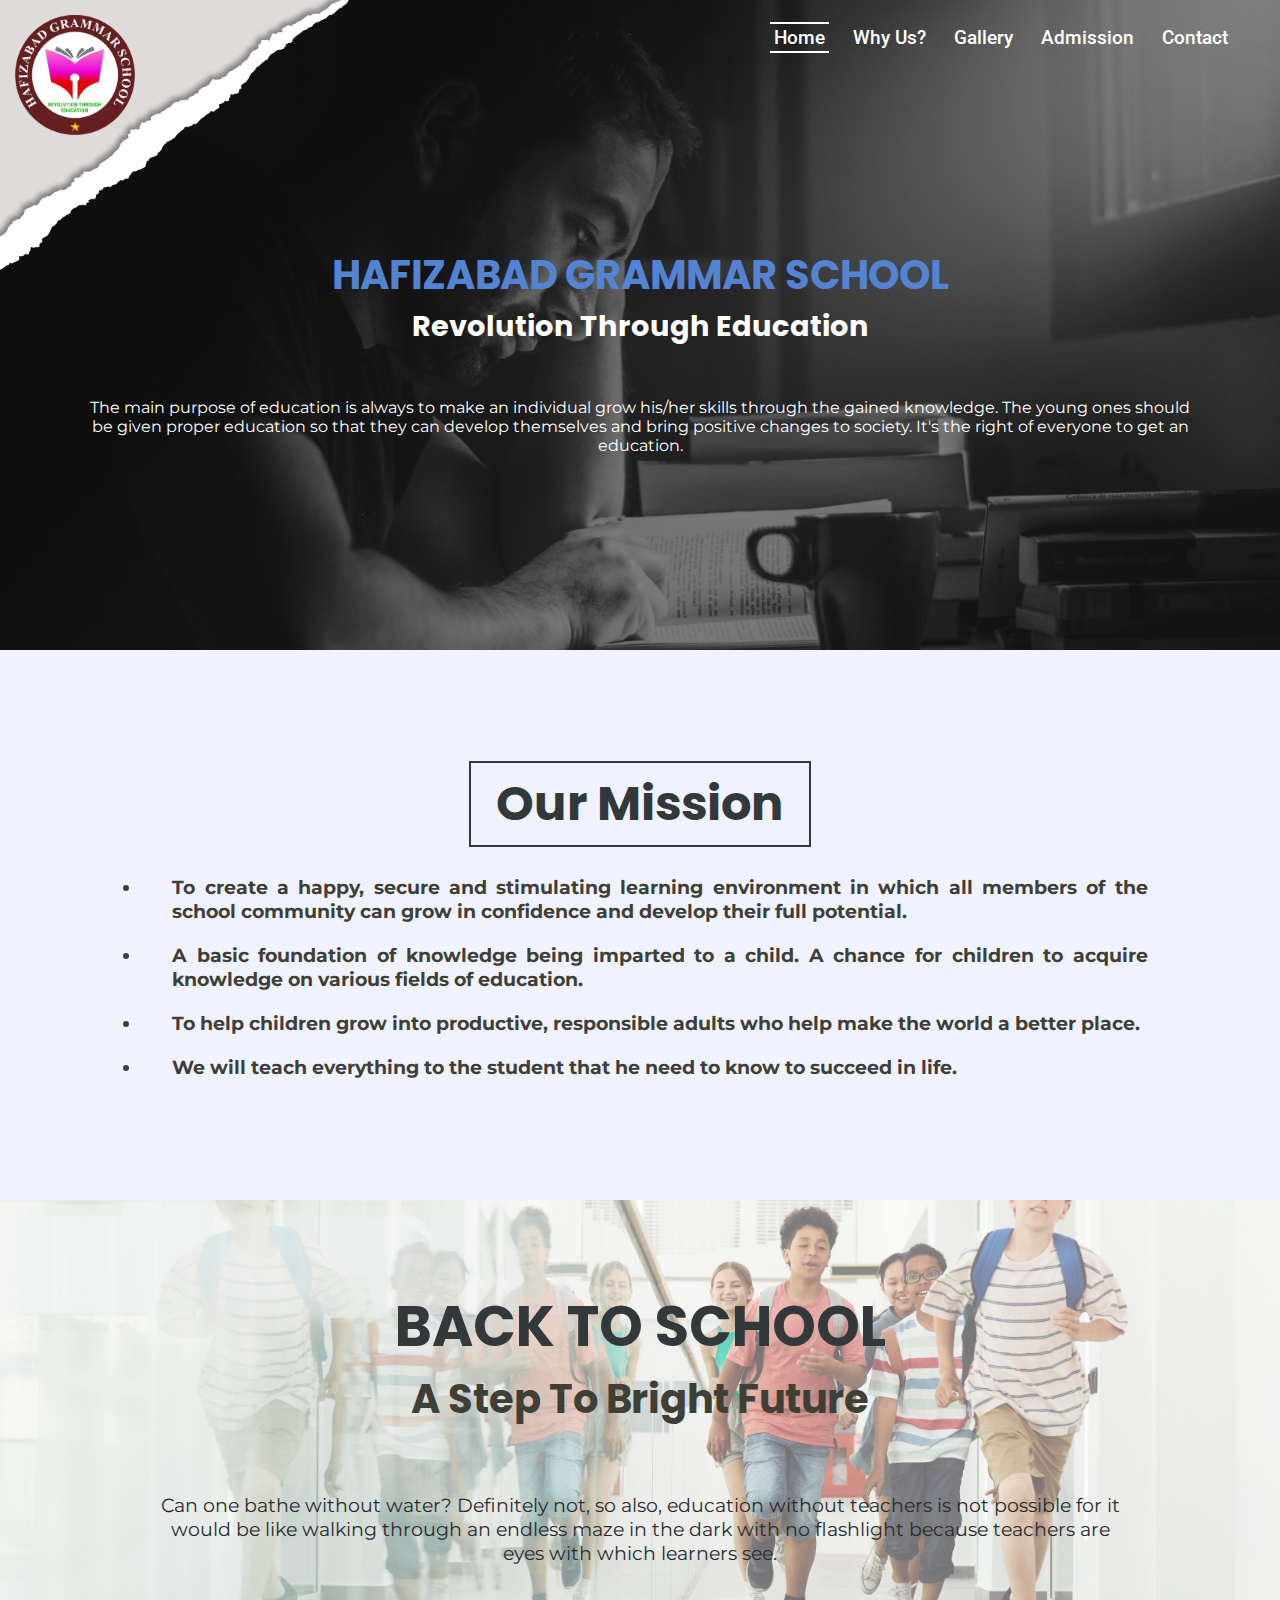
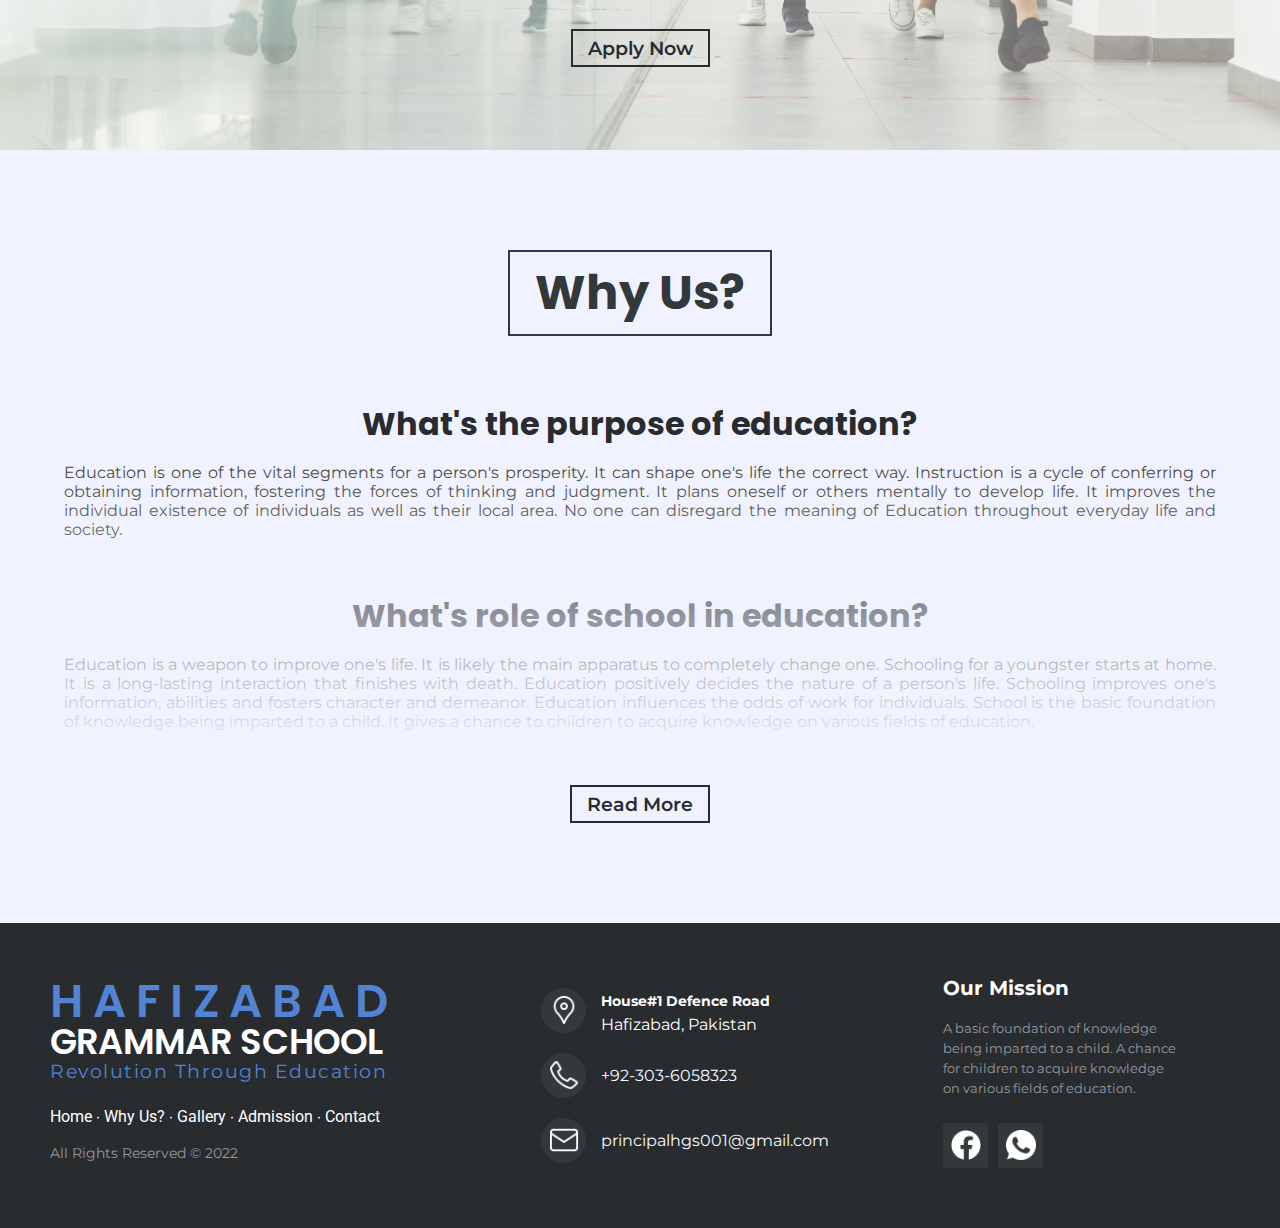
<file: index.html>
<!DOCTYPE html>
<html lang="en">

<head>
    <meta charset="UTF-8" />
    <meta http-equiv="X-UA-Compatible" content="IE=edge" />
    <meta name="viewport" content="width=device-width, initial-scale=1.0" />
    <link rel="icon" type="image/x-icon" href="./assets/logo.png" />
    <link rel="preconnect" href="https://fonts.googleapis.com" />
    <link rel="preconnect" href="https://fonts.gstatic.com" crossorigin />
    <link
        href="https://fonts.googleapis.com/css2?family=Montserrat:wght@400;500;600;700;800&family=Poppins:wght@300;400;500;600;700;800&family=Roboto:wght@400;500;700;900&display=swap"
        rel="stylesheet" />
    <link rel="stylesheet" href="./css/style.css" />
    <link rel="stylesheet" href="./css/home.css" />
    <link rel="stylesheet" href="./css/burger.css">
    <link rel="stylesheet" href="./css/page-loader.css">
    <title>Home</title>
</head>

<body>
    <div id="pageloader">
        <div class="spinner">
            <div class="bounce1"></div>
            <div class="bounce2"></div>
            <div class="bounce3"></div>
        </div>
    </div>
    <!-- header starts here -->
    <header>
        <nav id="nav-bar">
            <div class="logo">
                <img id="logo-break" src="./assets/logo_paper_break.png" alt="logo-break" />
                <img id="logo" src="./assets/logo.png" alt="logo" />
                <div class="title">
                    <span>Hafizabad</span> <br> <span>Grammar</span> <br> <span>School</span>
                </div>
            </div>
            <ul class="nav-links-cont">
                <li>
                    <a class="nav-link active" href="./index.html">Home</a>
                </li>

                <li>
                    <a class="nav-link" href="./why-us.html">Why Us?</a>
                </li>

                <li>
                    <a class="nav-link" href="./gallery.html">Gallery</a>
                </li>

                <li>
                    <a class="nav-link" href="./admission.html">Admission</a>
                </li>

                <li>
                    <a class="nav-link" href="./contact.html">Contact</a>
                </li>
            </ul>
            <div class="burger">
                <div class="line"></div>
                <div class="line"></div>
                <div class="line"></div>
            </div>
        </nav>
    </header>
    <!-- header ends here -->

    <section class="home-landing">
        <div class="title">
            <h1>Hafizabad Grammar School</h1>
            <h1>Revolution Through Education</h1>
        </div>

        <p>
            The main purpose of education is always to make an individual grow
            his/her skills through the gained knowledge. The young ones should be
            given proper education so that they can develop themselves and bring
            positive changes to society. It's the right of everyone to get an
            education.
        </p>
    </section>

    <section class="our-mission">
        <h1>Our Mission</h1>
        <ul>
            <li>
                To create a happy, secure and stimulating learning environment in
                which all members of the school community can grow in confidence and
                develop their full potential.
            </li>
            <li>
                A basic foundation of knowledge being imparted to a child. A chance
                for children to acquire knowledge on various fields of education.
            </li>
            <li>
                To help children grow into productive, responsible adults who help
                make the world a better place.
            </li>
            <li>
                We will teach everything to the student that he need to know to
                succeed in life.
            </li>
        </ul>
    </section>

    <section class="back2school">
        <h1>Back To School</h1>
        <h1>A step to bright future</h1>
        <p>Can one bathe without water? Definitely not, so also, education without teachers is not possible for it would
            be like walking through an endless maze in the dark with no flashlight because teachers are eyes with which
            learners see.</p>
        <a href="./admission.html#registration-form" class="btn">Apply Now</a>
    </section>

    <section class="imp-of-edu">
        <h1>Why Us?</h1>
        <div>
            <h1>What's the purpose of education?</h1>
            <p>
                Education is one of the vital segments for a person's prosperity. It
                can shape one's life the correct way. Instruction is a cycle of
                conferring or obtaining information, fostering the forces of thinking
                and judgment. It plans oneself or others mentally to develop life. It
                improves the individual existence of individuals as well as their
                local area. No one can disregard the meaning of Education throughout
                everyday life and society.
            </p>
        </div>

        <div>
            <h1>What's role of school in education?</h1>
            <p>
                Education is a weapon to improve one's life. It is likely the main
                apparatus to completely change one. Schooling for a youngster starts
                at home. It is a long-lasting interaction that finishes with death.
                Education positively decides the nature of a person's life. Schooling
                improves one's information, abilities and fosters character and
                demeanor. Education influences the odds of work for individuals.
                School is the basic foundation of knowledge being imparted to a child.
                It gives a chance to children to acquire knowledge on various fields
                of education.
            </p>
        </div>

        <a class="btn" href="./why-us.html">Read More</a>
    </section>

    <!-- footer starts here -->
    <footer class="footer-container">
        <div class="footer-left">
            <div class="title">
                <h3>Hafizabad</h3>
                <h3>Grammar School</h3>
                <p>Revolution Through Education</p>
            </div>
            <p class="footer-links">
                <a href="./index.html">Home</a>
                ·
                <a href="./why-us.html">Why Us?</a>
                ·
                <a href="./gallery.html">Gallery</a>
                ·
                <a href="./admission.html">Admission</a>
                ·
                <a href="./contact.html">Contact</a>
            </p>

            <p class="footer-company-name">All Rights Reserved © 2022</p>
        </div>

        <div class="footer-center">
            <div class="box">
                <div class="icon-cont">
                    <img src="./assets/icons/pin-outline.png" alt="image" />
                </div>
                <p><span>House#1 Defence Road</span>Hafizabad, Pakistan</p>
            </div>

            <div class="box">
                <div class="icon-cont">
                    <img src="./assets/icons/phone-outline.png" alt="image" />
                </div>
                <p><a href="tel:+92-303-6058323">+92-303-6058323</a></p>
            </div>

            <div class="box">
                <div class="icon-cont">
                    <img src="./assets/icons/email-outline.png" alt="image" />
                </div>
                <p>
                    <a href="mailto:principalhgs001@gmail.com">principalhgs001@gmail.com</a>
                </p>
            </div>
        </div>

        <div class="footer-right">
            <p class="footer-company-about">
                <span>Our Mission</span>
                A basic foundation of knowledge being imparted to a child. A chance
                for children to acquire knowledge on various fields of education.
            </p>

            <div class="footer-icons">
                <a class="icon-cont" href="https://www.facebook.com/HafizabadGrammarsch"><img
                        src="./assets/icons/facebook-filled.png" alt="image" /></a>
                <a class="icon-cont" href="https://wa.me/923036058323"><img src="./assets/icons/whatsapp-filled.png"
                        alt="image" /></a>
            </div>
        </div>
    </footer>
    <!-- footer ends here -->


    <script src="./js/script.js"></script>
    <script src="./js/page_loader.js"></script>
</body>

</html>
</file>
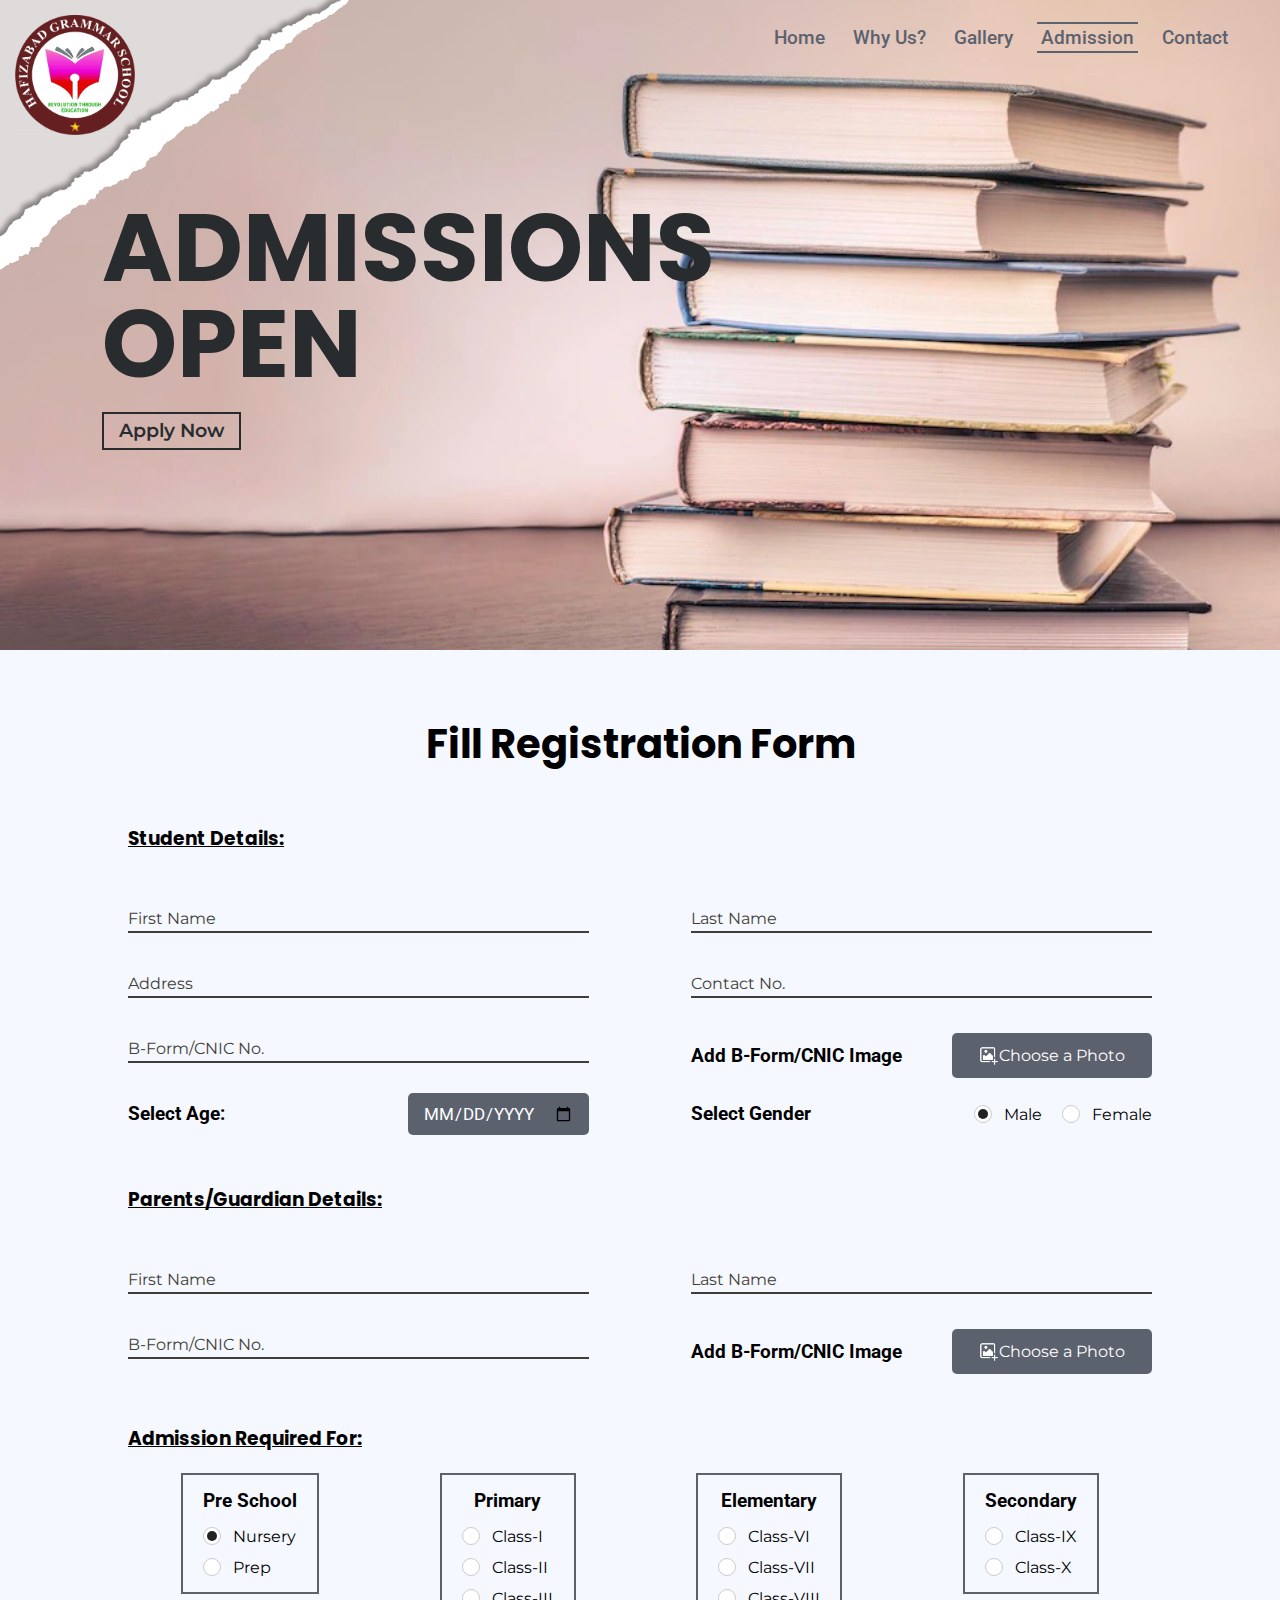
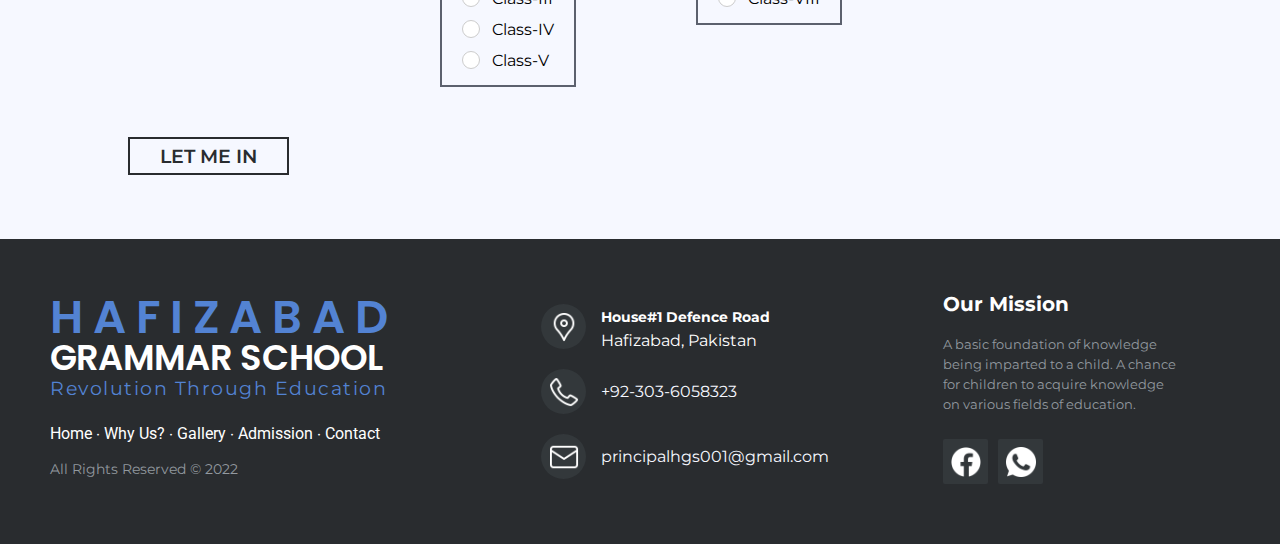
<file: admission.html>
<!DOCTYPE html>
<html lang="en">

<head>
  <meta charset="UTF-8" />
  <meta http-equiv="X-UA-Compatible" content="IE=edge" />
  <meta name="viewport" content="width=device-width, initial-scale=1.0" />
  <link rel="icon" type="image/x-icon" href="./assets/logo.png" />
  <link rel="preconnect" href="https://fonts.googleapis.com" />
  <link rel="preconnect" href="https://fonts.gstatic.com" crossorigin />
  <link
    href="https://fonts.googleapis.com/css2?family=Montserrat:wght@400;500;600;700;800&family=Poppins:wght@300;400;500;600;700;800&family=Roboto:wght@400;500;700;900&display=swap"
    rel="stylesheet" />
  <link rel="stylesheet" href="./css/style.css" />
  <link rel="stylesheet" href="./css/admission.css" />
  <link rel="stylesheet" href="./css/burger.css">
  <link rel="stylesheet" href="./css/page-loader.css">
  <title>Admissions</title>
</head>

<body>
  <div id="pageloader">
    <div class="spinner">
      <div class="bounce1"></div>
      <div class="bounce2"></div>
      <div class="bounce3"></div>
    </div>
  </div>
  <!-- header starts here -->
  <header>
    <nav id="nav-bar">
      <div class="logo">
        <img id="logo-break" src="./assets/logo_paper_break.png" alt="logo-break" />
        <img id="logo" src="./assets/logo.png" alt="logo" />
        <div class="title">
          <span>Hafizabad</span> <br> <span>Grammar</span> <br> <span>School</span>
        </div>
      </div>
      <ul class="nav-links-cont">
        <li>
          <a class="nav-link" href="./index.html">Home</a>
        </li>

        <li>
          <a class="nav-link" href="./why-us.html">Why Us?</a>
        </li>

        <li>
          <a class="nav-link" href="./gallery.html">Gallery</a>
        </li>

        <li>
          <a class="nav-link active" href="./admission.html">Admission</a>
        </li>

        <li>
          <a class="nav-link" href="./contact.html">Contact</a>
        </li>
      </ul>
      <div class="burger">
        <div class="line"></div>
        <div class="line"></div>
        <div class="line"></div>
      </div>
    </nav>
  </header>
  <!-- header ends here -->

  <section class="admissions-open">
    <div class="text-cont">
      <h1>ADMISSIONS<br />OPEN</h1>
      <a class="btn" href="#registration-form">Apply Now</a>
    </div>
  </section>

  <!-- admission form start here -->
  <div id="registration-form" class="form-container">
    <h1>Fill Registration Form</h1>
    <form action="#">
      <h3>Student Details:</h3>
      <div class="student-details">
        <div>
          <div class="input-group">
            <input class="text-box" name="std-first-name" type="text" required />
            <label for="std-first-name">First Name</label>
          </div>

          <div class="input-group">
            <input class="text-box" name="std-last-name" type="text" required />
            <label for="std-last-name">Last Name</label>
          </div>
        </div>

        <div>
          <div class="input-group">
            <input class="text-box" name="std-Address" type="text" required />
            <label for="std-address">Address</label>
          </div>

          <div class="input-group">
            <input class="text-box" name="contact-no" type="text" required />
            <label for="contact-no">Contact No.</label>
          </div>
        </div>

        <div>
          <div class="input-group">
            <input class="text-box" name="std-b-form-cnic-no" type="text" required />
            <label for="std-b-form-cnic-no">B-Form/CNIC No.</label>
          </div>

          <div class="b-form-cnic">
            <h3>Add B-Form/CNIC Image</h3>
            <div class="sub-cont">
              <input type="file" name="std-b-form-cnic-img" id="std-b-form-cnic-img" accept="image/*">
              <label for="std-b-form-cnic-img">
                <img src="./assets/icons/add-image.png" alt="add-image">
                Choose a Photo</label>
            </div>
          </div>
        </div>

        <div>
          <div class="age">
            <h3>Select Age:</h3>
            <div class="sub-cont">
              <label for="std-age"></label>
              <input type="date" name="std-age" required />
            </div>
          </div>

          <div class="gender">
            <h3>Select Gender</h3>
            <div class="sub-cont">
              <label class="radio" for="male">
                <input class="radio-btn" type="radio" name="gender" id="male" value="male" checked />
                <span>Male</span>
              </label>

              <label class="radio" for="female">
                <input class="radio-btn" type="radio" name="gender" id="female" value="female" />
                <span>Female</span>
              </label>
            </div>
          </div>
        </div>
      </div>

      <h3>Parents/Guardian Details:</h3>
      <div class="guardian-details">
        <div>
          <div class="input-group">
            <input class="text-box" name="guard-first-name" type="text" required />
            <label for="guard-first-name">First Name</label>
          </div>

          <div class="input-group">
            <input class="text-box" name="guard-last-name" type="text" required />
            <label for="guard-last-name">Last Name</label>
          </div>
        </div>

        <div>
          <div class="input-group">
            <input class="text-box" name="guard-b-form-cnic-no" type="text" required />
            <label for="guard-b-form-cnic-no">B-Form/CNIC No.</label>
          </div>

          <div class="b-form-cnic">
            <h3>Add B-Form/CNIC Image</h3>
            <div class="sub-cont">
              <input type="file" name="guard-b-form-cnic-img" id="guard-b-form-cnic-img" accept="image/*">
              <label for="guard-b-form-cnic-img">
                <img src="./assets/icons/add-image.png" alt="add-image">
                Choose a Photo</label>
            </div>
          </div>
        </div>
      </div>

      <h3>Admission Required For:</h3>
      <div class="adm-reqd-for">
        <div class="box">
          <h3>Pre School</h3>
          <div class="pre-school c-group">
            <label class="radio" for="nursery">
              <input class="radio-btn" type="radio" name="class" id="nursery" value="nursery" checked />
              <span>Nursery</span>
            </label>
            <label class="radio" for="prep">
              <input class="radio-btn" type="radio" name="class" id="prep" value="prep" />
              <span>Prep</span>
            </label>
          </div>
        </div>

        <div class="box">
          <h3>Primary</h3>
          <div class="primary c-group">
            <label class="radio" for="class-1">
              <input class="radio-btn" type="radio" name="class" id="class-1" value="class-1" />
              <span>Class-I</span>
            </label>
            <label class="radio" for="class-2">
              <input class="radio-btn" type="radio" name="class" id="class-2" value="class-2" />
              <span>Class-II</span>
            </label>
            <label class="radio" for="class-3">
              <input class="radio-btn" type="radio" name="class" id="class-3" value="class-3" />
              <span>Class-III</span>
            </label>
            <label class="radio" for="class-4">
              <input class="radio-btn" type="radio" name="class" id="class-4" value="class-4" />
              <span>Class-IV</span>
            </label>
            <label class="radio" for="class-5">
              <input class="radio-btn" type="radio" name="class" id="class-5" value="class-5" />
              <span>Class-V</span>
            </label>
          </div>
        </div>

        <div class="box">
          <h3>Elementary</h3>
          <div class="elementary c-group">
            <label class="radio" for="class-6">
              <input class="radio-btn" type="radio" name="class" id="class-6" value="class-6" />
              <span>Class-VI</span>
            </label>
            <label class="radio" for="class-7">
              <input class="radio-btn" type="radio" name="class" id="class-7" value="class-7" />
              <span>Class-VII</span>
            </label>
            <label class="radio" for="class-8">
              <input class="radio-btn" type="radio" name="class" id="class-8" value="class-8" />
              <span>Class-VIII</span>
            </label>
          </div>
        </div>

        <div class="box">
          <h3>Secondary</h3>
          <div class="secondary c-group">
            <label class="radio" for="class-9">
              <input class="radio-btn" type="radio" name="class" id="class-9" value="class-9" />
              <span>Class-IX</span>
            </label>
            <label class="radio" for="class-10">
              <input class="radio-btn" type="radio" name="class" id="class-10" value="class-10" />
              <span>Class-X</span>
            </label>
          </div>
        </div>
      </div>

      <button type="submit"><span>Let Me In</span></button>
    </form>
  </div>

  <!-- footer starts here -->
  <footer class="footer-container">
    <div class="footer-left">
      <div class="title">
        <h3>Hafizabad</h3>
        <h3>Grammar School</h3>
        <p>Revolution Through Education</p>
      </div>
      <p class="footer-links">
        <a href="./index.html">Home</a>
        ·
        <a href="./why-us.html">Why Us?</a>
        ·
        <a href="./gallery.html">Gallery</a>
        ·
        <a href="./admission.html">Admission</a>
        ·
        <a href="./contact.html">Contact</a>
      </p>

      <p class="footer-company-name">All Rights Reserved © 2022</p>
    </div>

    <div class="footer-center">
      <div class="box">
        <div class="icon-cont">
          <img src="./assets/icons/pin-outline.png" alt="image" />
        </div>
        <p><span>House#1 Defence Road</span>Hafizabad, Pakistan</p>
      </div>

      <div class="box">
        <div class="icon-cont">
          <img src="./assets/icons/phone-outline.png" alt="image" />
        </div>
        <p><a href="tel:+92-303-6058323">+92-303-6058323</a></p>
      </div>

      <div class="box">
        <div class="icon-cont">
          <img src="./assets/icons/email-outline.png" alt="image" />
        </div>
        <p>
          <a href="mailto:principalhgs001@gmail.com">principalhgs001@gmail.com</a>
        </p>
      </div>
    </div>

    <div class="footer-right">
      <p class="footer-company-about">
        <span>Our Mission</span>
        A basic foundation of knowledge being imparted to a child. A chance
        for children to acquire knowledge on various fields of education.
      </p>

      <div class="footer-icons">
        <a class="icon-cont" href="https://www.facebook.com/HafizabadGrammarsch"><img
            src="./assets/icons/facebook-filled.png" alt="image" /></a>
        <a class="icon-cont" href="https://wa.me/923036058323"><img src="./assets/icons/whatsapp-filled.png"
            alt="image" /></a>
      </div>
    </div>
  </footer>
  <!-- footer ends here -->


  <script src="./js/script.js"></script>
  <script src="./js/page_loader.js"></script>
</body>

</html>
</file>
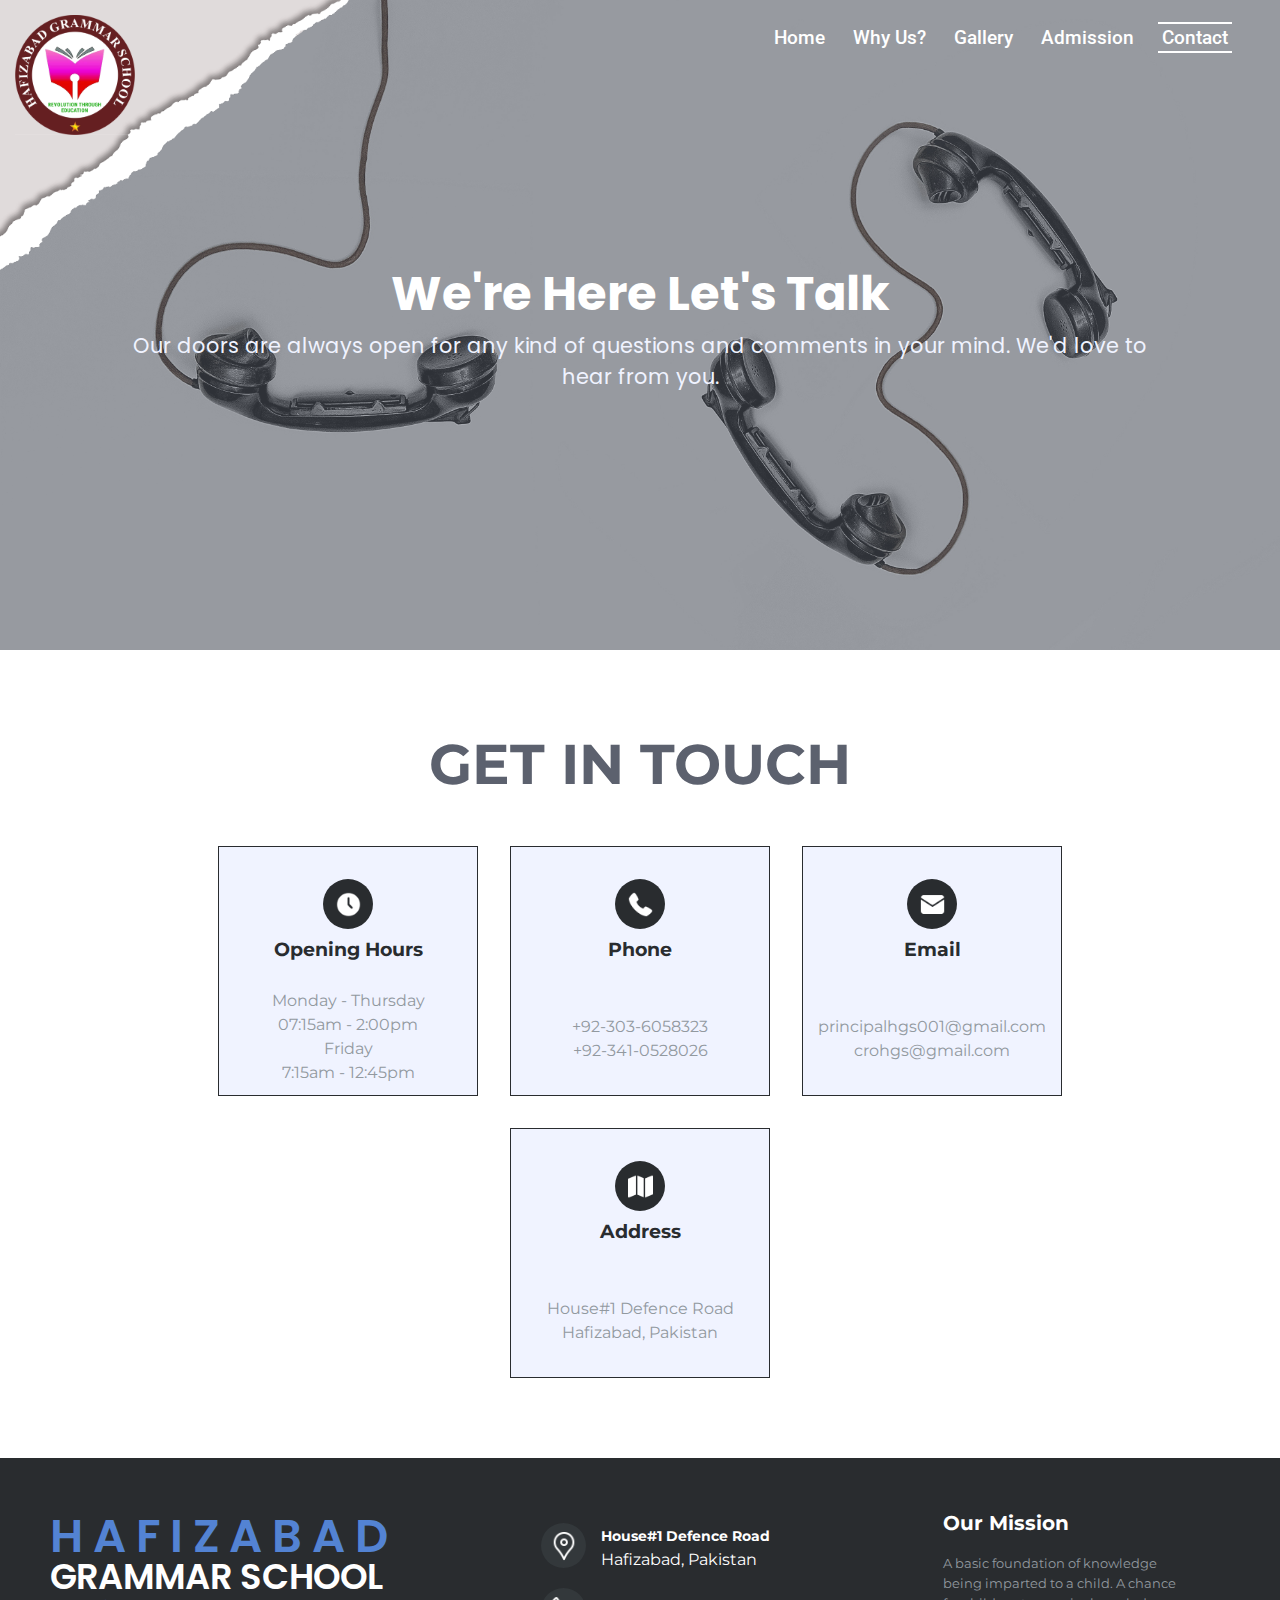
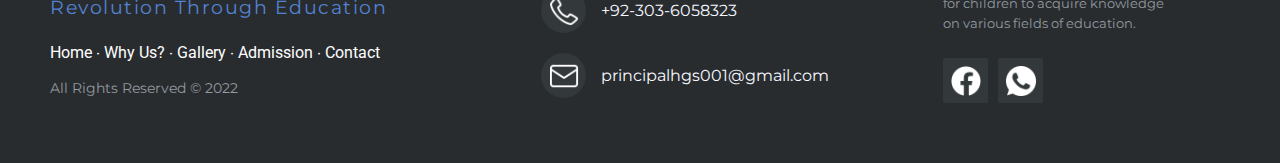
<file: contact.html>
<!DOCTYPE html>
<html lang="en">

<head>
  <meta charset="UTF-8" />
  <meta http-equiv="X-UA-Compatible" content="IE=edge" />
  <meta name="viewport" content="width=device-width, initial-scale=1.0" />
  <link rel="icon" type="image/x-icon" href="./assets/logo.png" />
  <link rel="preconnect" href="https://fonts.googleapis.com" />
  <link rel="preconnect" href="https://fonts.gstatic.com" crossorigin />
  <link
    href="https://fonts.googleapis.com/css2?family=Montserrat:wght@400;500;600;700;800&family=Poppins:wght@300;400;500;600;700;800&family=Roboto:wght@400;500;700;900&display=swap"
    rel="stylesheet" />
  <link rel="stylesheet" href="./css/style.css" />
  <link rel="stylesheet" href="./css/contact.css" />
  <link rel="stylesheet" href="./css/burger.css">
  <link rel="stylesheet" href="./css/page-loader.css">
  <title>Contact</title>
</head>

<body>
  <div id="pageloader">
    <div class="spinner">
      <div class="bounce1"></div>
      <div class="bounce2"></div>
      <div class="bounce3"></div>
    </div>
  </div>
  <!-- header starts here -->
  <header>
    <nav id="nav-bar">
      <div class="logo">
        <img id="logo-break" src="./assets/logo_paper_break.png" alt="logo-break" />
        <img id="logo" src="./assets/logo.png" alt="logo" />
        <div class="title">
          <span>Hafizabad</span> <br> <span>Grammar</span> <br> <span>School</span>
        </div>
      </div>
      <ul class="nav-links-cont">
        <li>
          <a class="nav-link" href="./index.html">Home</a>
        </li>

        <li>
          <a class="nav-link" href="./why-us.html">Why Us?</a>
        </li>

        <li>
          <a class="nav-link" href="./gallery.html">Gallery</a>
        </li>

        <li>
          <a class="nav-link" href="./admission.html">Admission</a>
        </li>

        <li>
          <a class="nav-link active" href="./contact.html">Contact</a>
        </li>
      </ul>
      <div class="burger">
        <div class="line"></div>
        <div class="line"></div>
        <div class="line"></div>
      </div>
    </nav>
  </header>
  <!-- header ends here -->

  <section class="contact-landing">
    <div class="text-cont">
      <h1>We're Here Let's Talk</h1>
      <p>
        Our doors are always open for any kind of questions and comments in
        your mind. We'd love to hear from you.
      </p>
    </div>
  </section>

  <section class="contact">
    <h1 class="heading">Get In Touch</h1>
    <div class="icons-container">
      <div class="icons">
        <div>
          <span><img src="./assets/icons/clock-filled.png" alt="icon" /></span>
          <h3>Opening Hours</h3>
        </div>

        <div>
          <p>Monday - Thursday</p>
          <p>07:15am - 2:00pm</p>
          <p>Friday</p>
          <p>7:15am - 12:45pm</p>
        </div>
      </div>

      <div class="icons">
        <div>
          <span><img src="./assets/icons/phone-filled.png" alt="icon" /></span>
          <h3>Phone</h3>
        </div>

        <div>
          <p><a href="tel:+92-303-6058323">+92-303-6058323</a></p>
          <p><a href="tel:+92-341-0528026">+92-341-0528026</a></p>
        </div>
      </div>

      <div class="icons">
        <div>
          <span><img src="./assets/icons/email-filled.png" alt="icon" /></span>
          <h3>Email</h3>
        </div>

        <div>
          <p>
            <a href="mailto:principalhgs001@gmail.com">principalhgs001@gmail.com</a>
          </p>
          <p><a href="mailto:crohgs@gmail.com">crohgs@gmail.com</a></p>
        </div>
      </div>

      <div class="icons">
        <div>
          <span><img src="./assets/icons/map-filled.png" alt="icon" /></span>
          <h3>Address</h3>
        </div>

        <div>
          <p>
            <a href="#">House#1 Defence Road<br />Hafizabad, Pakistan</a>
          </p>
        </div>
      </div>
    </div>
  </section>

  <!-- footer starts here -->
  <footer class="footer-container">
    <div class="footer-left">
      <div class="title">
        <h3>Hafizabad</h3>
        <h3>Grammar School</h3>
        <p>Revolution Through Education</p>
      </div>
      <p class="footer-links">
        <a href="./index.html">Home</a>
        ·
        <a href="./why-us.html">Why Us?</a>
        ·
        <a href="./gallery.html">Gallery</a>
        ·
        <a href="./admission.html">Admission</a>
        ·
        <a href="./contact.html">Contact</a>
      </p>

      <p class="footer-company-name">All Rights Reserved © 2022</p>
    </div>

    <div class="footer-center">
      <div class="box">
        <div class="icon-cont">
          <img src="./assets/icons/pin-outline.png" alt="image" />
        </div>
        <p><span>House#1 Defence Road</span>Hafizabad, Pakistan</p>
      </div>

      <div class="box">
        <div class="icon-cont">
          <img src="./assets/icons/phone-outline.png" alt="image" />
        </div>
        <p><a href="tel:+92-303-6058323">+92-303-6058323</a></p>
      </div>

      <div class="box">
        <div class="icon-cont">
          <img src="./assets/icons/email-outline.png" alt="image" />
        </div>
        <p>
          <a href="mailto:principalhgs001@gmail.com">principalhgs001@gmail.com</a>
        </p>
      </div>
    </div>

    <div class="footer-right">
      <p class="footer-company-about">
        <span>Our Mission</span>
        A basic foundation of knowledge being imparted to a child. A chance
        for children to acquire knowledge on various fields of education.
      </p>

      <div class="footer-icons">
        <a class="icon-cont" href="https://www.facebook.com/HafizabadGrammarsch"><img
            src="./assets/icons/facebook-filled.png" alt="image" /></a>
        <a class="icon-cont" href="https://wa.me/923036058323"><img src="./assets/icons/whatsapp-filled.png"
            alt="image" /></a>
      </div>
    </div>
  </footer>
  <!-- footer ends here -->


  <script src="./js/script.js"></script>
  <script src="./js/page_loader.js"></script>
</body>

</html>
</file>
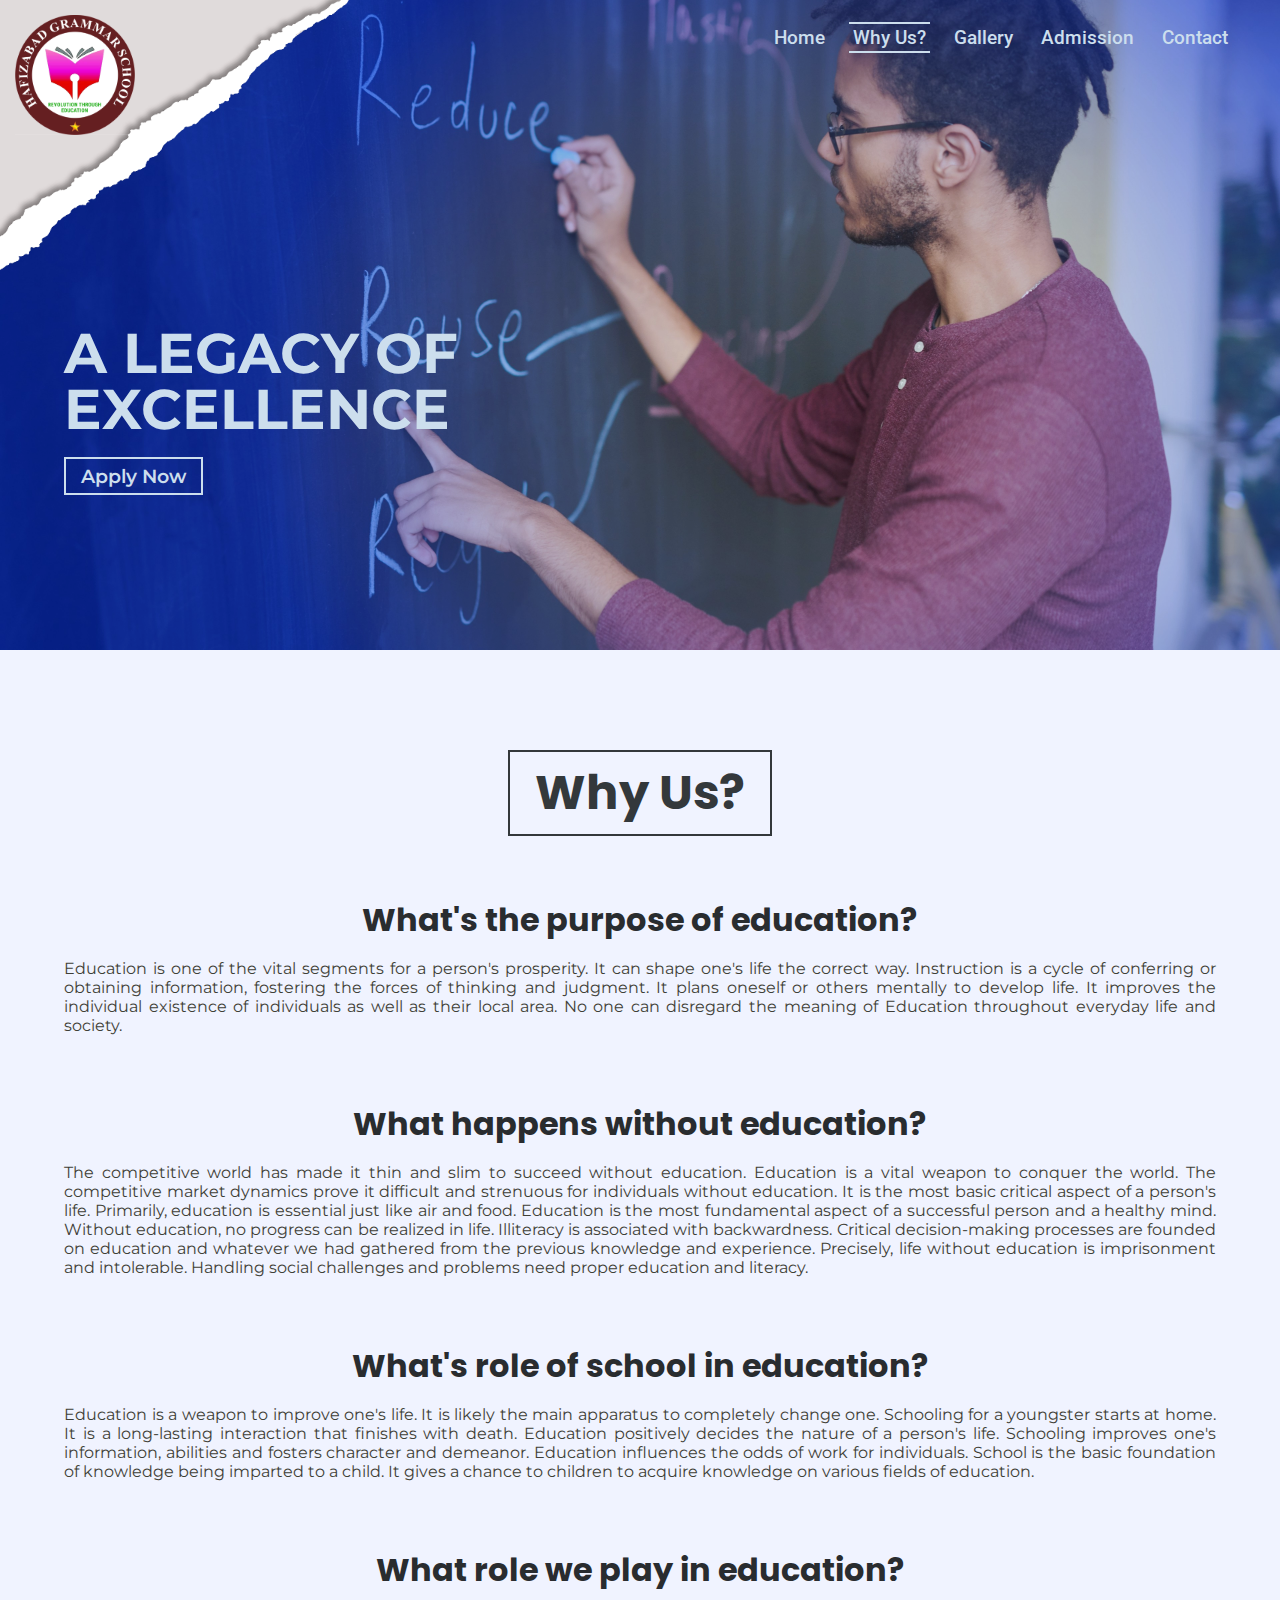
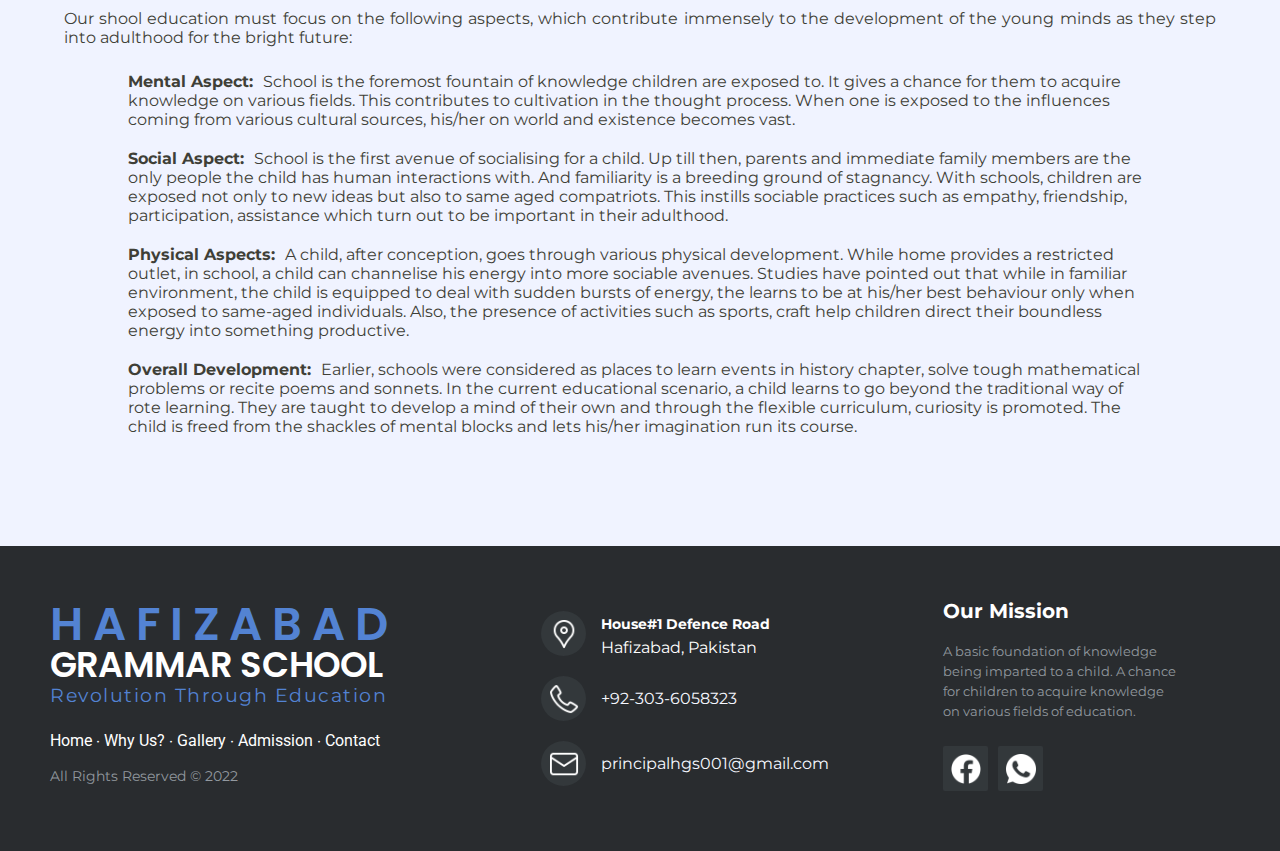
<file: why-us.html>
<!DOCTYPE html>
<html lang="en">

<head>
    <meta charset="UTF-8" />
    <meta http-equiv="X-UA-Compatible" content="IE=edge" />
    <meta name="viewport" content="width=device-width, initial-scale=1.0" />
    <link rel="icon" type="image/x-icon" href="./assets/logo.png" />
    <link rel="preconnect" href="https://fonts.googleapis.com" />
    <link rel="preconnect" href="https://fonts.gstatic.com" crossorigin />
    <link
        href="https://fonts.googleapis.com/css2?family=Montserrat:wght@400;500;600;700;800&family=Poppins:wght@300;400;500;600;700;800&family=Roboto:wght@400;500;700;900&display=swap"
        rel="stylesheet" />
    <link rel="stylesheet" href="./css/style.css" />
    <link rel="stylesheet" href="./css/why-us.css" />
    <link rel="stylesheet" href="./css/burger.css">
    <link rel="stylesheet" href="./css/page-loader.css">
    <title>Why Us</title>
</head>

<body>
    <div id="pageloader">
        <div class="spinner">
            <div class="bounce1"></div>
            <div class="bounce2"></div>
            <div class="bounce3"></div>
        </div>
    </div>
    <!-- header starts here -->
    <header>
        <nav id="nav-bar">
            <div class="logo">
                <img id="logo-break" src="./assets/logo_paper_break.png" alt="logo-break" />
                <img id="logo" src="./assets/logo.png" alt="logo" />
                <div class="title">
                    <span>Hafizabad</span> <br> <span>Grammar</span> <br> <span>School</span>
                </div>
            </div>
            <ul class="nav-links-cont">
                <li>
                    <a class="nav-link" href="./index.html">Home</a>
                </li>

                <li>
                    <a class="nav-link active" href="./why-us.html">Why Us?</a>
                </li>

                <li>
                    <a class="nav-link" href="./gallery.html">Gallery</a>
                </li>

                <li>
                    <a class="nav-link" href="./admission.html">Admission</a>
                </li>

                <li>
                    <a class="nav-link" href="./contact.html">Contact</a>
                </li>
            </ul>
            <div class="burger">
                <div class="line"></div>
                <div class="line"></div>
                <div class="line"></div>
            </div>
        </nav>
    </header>
    <!-- header ends here -->

    <section class="why-us-landing">
        <div>
            <div class="text-cont">
                <div>A Legacy Of</div>
                <div>Excellence</div>
            </div>
            <a href="./admission.html#registration-form" class="btn">Apply Now</a>
        </div>
    </section>

    <section class="imp-of-edu">
        <h1>Why Us?</h1>
        <div>
            <h1>What's the purpose of education?</h1>
            <p>
                Education is one of the vital segments for a person's prosperity. It
                can shape one's life the correct way. Instruction is a cycle of
                conferring or obtaining information, fostering the forces of thinking
                and judgment. It plans oneself or others mentally to develop life. It
                improves the individual existence of individuals as well as their
                local area. No one can disregard the meaning of Education throughout
                everyday life and society.
            </p>
        </div>

        <div>
            <h1>What happens without education?</h1>
            <p>
                The competitive world has made it thin and slim to succeed without education. Education is a vital
                weapon to conquer the world. The competitive market dynamics prove it difficult and strenuous for
                individuals without education. It is the most basic critical aspect of a person's life. Primarily,
                education is essential just like air and food. Education is the most fundamental aspect of a successful
                person and a healthy mind. Without education, no progress can be realized in life. Illiteracy is
                associated with backwardness. Critical decision-making processes are founded on education and whatever
                we had gathered from the previous knowledge and experience. Precisely, life without education is
                imprisonment and intolerable. Handling social challenges and problems need proper education and
                literacy.
            </p>
        </div>

        <div>
            <h1>What's role of school in education?</h1>
            <p>
                Education is a weapon to improve one's life. It is likely the main
                apparatus to completely change one. Schooling for a youngster starts
                at home. It is a long-lasting interaction that finishes with death.
                Education positively decides the nature of a person's life. Schooling
                improves one's information, abilities and fosters character and
                demeanor. Education influences the odds of work for individuals.
                School is the basic foundation of knowledge being imparted to a child.
                It gives a chance to children to acquire knowledge on various fields
                of education.
            </p>
        </div>

        <div class="aspects">
            <h1>What role we play in education?</h1>
            <p>
                Our shool education must focus on the following aspects, which
                contribute immensely to the development of the young minds as they
                step into adulthood for the bright future:
            </p>
            <ul type="1">
                <li>
                    <span>Mental Aspect:</span>School is the foremost fountain of
                    knowledge children are exposed to. It gives a chance for them to
                    acquire knowledge on various fields. This contributes to cultivation
                    in the thought process. When one is exposed to the influences coming
                    from various cultural sources, his/her on world and existence
                    becomes vast.
                </li>
                <li>
                    <span>Social Aspect:</span>School is the first avenue of socialising
                    for a child. Up till then, parents and immediate family members are
                    the only people the child has human interactions with. And
                    familiarity is a breeding ground of stagnancy. With schools,
                    children are exposed not only to new ideas but also to same aged
                    compatriots. This instills sociable practices such as empathy,
                    friendship, participation, assistance which turn out to be important
                    in their adulthood.
                </li>
                <li>
                    <span>Physical Aspects:</span>A child, after conception, goes
                    through various physical development. While home provides a
                    restricted outlet, in school, a child can channelise his energy into
                    more sociable avenues. Studies have pointed out that while in
                    familiar environment, the child is equipped to deal with sudden
                    bursts of energy, the learns to be at his/her best behaviour only
                    when exposed to same-aged individuals. Also, the presence of
                    activities such as sports, craft help children direct their
                    boundless energy into something productive.
                </li>
                <li>
                    <span>Overall Development:</span>Earlier, schools were considered as
                    places to learn events in history chapter, solve tough mathematical
                    problems or recite poems and sonnets. In the current educational
                    scenario, a child learns to go beyond the traditional way of rote
                    learning. They are taught to develop a mind of their own and through
                    the flexible curriculum, curiosity is promoted. The child is freed
                    from the shackles of mental blocks and lets his/her imagination run
                    its course.
                </li>
            </ul>
        </div>
    </section>

    <!-- footer starts here -->
    <footer class="footer-container">
        <div class="footer-left">
            <div class="title">
                <h3>Hafizabad</h3>
                <h3>Grammar School</h3>
                <p>Revolution Through Education</p>
            </div>
            <p class="footer-links">
                <a href="./index.html">Home</a>
                ·
                <a href="./why-us.html">Why Us?</a>
                ·
                <a href="./gallery.html">Gallery</a>
                ·
                <a href="./admission.html">Admission</a>
                ·
                <a href="./contact.html">Contact</a>
            </p>

            <p class="footer-company-name">All Rights Reserved © 2022</p>
        </div>

        <div class="footer-center">
            <div class="box">
                <div class="icon-cont">
                    <img src="./assets/icons/pin-outline.png" alt="image" />
                </div>
                <p><span>House#1 Defence Road</span>Hafizabad, Pakistan</p>
            </div>

            <div class="box">
                <div class="icon-cont">
                    <img src="./assets/icons/phone-outline.png" alt="image" />
                </div>
                <p><a href="tel:+92-303-6058323">+92-303-6058323</a></p>
            </div>

            <div class="box">
                <div class="icon-cont">
                    <img src="./assets/icons/email-outline.png" alt="image" />
                </div>
                <p>
                    <a href="mailto:principalhgs001@gmail.com">principalhgs001@gmail.com</a>
                </p>
            </div>
        </div>

        <div class="footer-right">
            <p class="footer-company-about">
                <span>Our Mission</span>
                A basic foundation of knowledge being imparted to a child. A chance
                for children to acquire knowledge on various fields of education.
            </p>

            <div class="footer-icons">
                <a class="icon-cont" href="https://www.facebook.com/HafizabadGrammarsch"><img
                        src="./assets/icons/facebook-filled.png" alt="image" /></a>
                <a class="icon-cont" href="https://wa.me/923036058323"><img src="./assets/icons/whatsapp-filled.png"
                        alt="image" /></a>
            </div>
        </div>
    </footer>
    <!-- footer ends here -->


    <script src="./js/script.js"></script>
    <script src="./js/page_loader.js"></script>
</body>

</html>
</file>
<file: css/style.css>
* {
    padding: 0;
    margin: 0;
    box-sizing: border-box;
}

:root {
    --font-1: 'Montserrat', sans-serif;
    --font-2: 'Roboto', sans-serif;
    --font-3: 'Poppins', sans-serif;

    --color-1: #5383d3;
    --color-2: #f0f3ff;
    --color-3: #ffffff;
    --color-4: #292c2f;
    --color-5: #5c616e;
    --color-6: #fefefe;
    --color-7: #3f3f37;
    --color-8: #f6f8ff;
    --color-9: #92999f;
    --color-10: #33383b;
    --color-11: #ccdeed;
}

/* for smooth scrolling */
html {
    scroll-behavior: smooth;
}

/* Header Styling Start */
header {
    background: transparent;
    position: relative;
}

#nav-bar {
    display: flex;
    justify-content: space-between;
    width: 100%;
    height: 75px;

    position: absolute;
    top: 0;
    left: 0%;
    z-index: 10;
}

#nav-bar .nav-links-cont {
    display: flex;
    align-items: center;
    justify-content: center;
    margin-right: 3%;

    list-style: none;
}

.nav-links-cont .nav-link {
    text-decoration: none;

    color: var(--color-5);
    font-family: var(--font-2);
    font-weight: 500;
    font-size: 1.2rem;
    margin: 0 10px;
    padding: 0 4px;

    position: relative;
}

.nav-links-cont .nav-link::after,
.nav-links-cont .nav-link::before {
    content: '';
    position: absolute;
    left: 0;
    bottom: -4px;
    width: 100%;
    height: 2px;
    background: var(--color-5);

    transform: scaleX(0);
    -webkit-transform: scaleX(0);

    transform-origin: right;
    -webkit-transform-origin: right;

    transition: transform .4s ease-in-out;
    -webkit-transition: transform .4s ease-in-out;
}

.nav-links-cont .nav-link::before {
    top: -4px;

    transform-origin: left;
    -webkit-transform-origin: left;
}

.nav-links-cont .nav-link:hover::after,
.nav-links-cont .nav-link:hover::before,
.nav-links-cont .nav-link.active::after,
.nav-links-cont .nav-link.active::before {
    transform: scaleX(1);
    -webkit-transform: scaleX(1);

    transform-origin: left;
    -webkit-transform-origin: left;
}

.nav-links-cont .nav-link:hover::before {
    transform-origin: right;
    -webkit-transform-origin: right;
}

.logo {
    position: relative;
    z-index: 10;
}

#logo-break {
    position: absolute;
    width: 350px;
}

#logo {
    width: 120px;
    position: absolute;
    left: 15px;
    top: 15px
}

.logo .title {
    display: none;
}

.logo .title {
    margin-left: 10px;

    line-height: 1;
    color: var(--color-3);
    font-family: var(--font-3);
    font-weight: 600;
}

.logo .title span:nth-child(1) {
    color: var(--color-1);
}


/* Nav-Bar After Scroll */
#nav-bar.active {
    position: fixed;
    background: rgba(41, 44, 47, 0.78);
    animation: fade 0.7s;
    -webkit-animation: fade 0.5s;
}

@keyframes fade {
    from {
        opacity: 0;
    }

    to {
        opacity: 1;
    }
}

@-webkit-keyframes fade {
    from {
        opacity: 0;
    }

    to {
        opacity: 1;
    }
}

#nav-bar.active .logo .title {
    display: block;
}

#nav-bar.active .logo {
    display: flex;
    align-items: center;
    margin-left: 20px;
}

#nav-bar.active #logo-break {
    display: none;
}

#nav-bar.active #logo {
    position: static;
    width: 65px;
}

#nav-bar.active .nav-links-cont .nav-link::after,
#nav-bar.active .nav-links-cont .nav-link::before {
    background: var(--color-3);
}

#nav-bar.active .nav-links-cont .nav-link {
    color: var(--color-3);
}

/* Nav-Bar After Scroll Styling End */

/* Nav-Bar Styling End */


/* Footer Styling Start */
footer img {
    width: 30px;
}

.footer-container {
    background: var(--color-4);
    box-shadow: 0 1px 1px 0 rgba(0, 0, 0, 0.12);
    box-sizing: border-box;
    width: 100%;
    text-align: left;
    font: normal 16px var(--font-1);

    padding: 55px 50px;
}

.footer-container .footer-left,
.footer-container .footer-center,
.footer-container .footer-right {
    display: inline-block;
    vertical-align: top;
}

/* Footer left */

.footer-container .footer-left {
    width: 40%;
}

.footer-container h3 {
    color: var(--color-3);
    font: 600 2.2rem var(--font-3);
    line-height: 1;
    text-transform: uppercase;
}

.footer-container h3:first-child {
    letter-spacing: 10px;
    color: var(--color-1);
    font-size: 2.9rem;
}

.footer-container .title p {
    color: var(--color-1);
    font-size: 1.2rem;
    letter-spacing: 1.5px;
}

/* Footer links */

.footer-container .footer-links {
    color: var(--color-3);
    margin: 20px 0 12px;
    padding: 0;
}

.footer-container .footer-links a {
    display: inline-block;
    line-height: 1.8;
    text-decoration: none;
    color: inherit;
    font-family: var(--font-2);
}

.footer-container .footer-company-name {
    color: var(--color-9);
    font-size: 14px;
    font-weight: normal;
    margin: 0;
}

/* Footer Center */

.footer-container .footer-center {
    width: 35%;
}

.footer-container .footer-center .box {
    display: flex;
    align-items: center;
}

.footer-container .footer-center .icon-cont {
    background: var(--color-10);
    width: 45px;
    height: 45px;
    border-radius: 50%;
    margin: 10px 15px;

    display: flex;
    align-items: center;
    justify-content: center;
}

.footer-container .icon-cont img {
    filter: invert();
    -webkit-filter: invert();
}

.footer-container .footer-center p {
    display: inline-block;
    color: var(--color-3);
}

.footer-container .footer-center p span {
    display: block;
    font-weight: bold;
    font-size: 14px;
    line-height: 2;
}

.footer-container .footer-center p a {
    color: var(--color-8);
    text-decoration: none;
}


/* Footer Right */

.footer-container .footer-right {
    width: 20%;
}

.footer-container .footer-company-about {
    line-height: 20px;
    color: var(--color-9);
    font-size: 13px;
    font-weight: normal;
    margin: 0;
}

.footer-container .footer-company-about span {
    display: block;
    color: var(--color-3);
    font-size: 20px;
    font-weight: bold;
    margin-bottom: 20px;
}

.footer-container .footer-icons {
    margin-top: 25px;
    display: flex;
    gap: 10px;
}

.footer-container .footer-icons a {
    display: flex;
    justify-content: center;
    align-items: center;

    width: 45px;
    height: 45px;
    cursor: pointer;
    background: var(--color-10);
    border-radius: 2px;

    color: var(--color-3);
}

.footer-container .footer-icons .icon-cont img {
    filter: invert();
    -webkit-filter: invert;
}

/* Footer Styling End */


@media screen and (max-width:1000px) {
    .footer-container {
        font: bold 14px sans-serif;

        display: flex;
        flex-direction: column;
        align-items: center;
    }

    .footer-container .footer-left,
    .footer-container .footer-center,
    .footer-container .footer-right {
        display: block;
        margin-bottom: 40px;
        text-align: center;
        width: auto;
    }

    .footer-container .footer-right {
        margin: 0;
    }

    .footer-container .footer-right {
        padding: 0 20%;
        display: flex;
        flex-direction: column;
        align-items: center;
    }
}

@media screen and (max-width:850px) {

    #nav-bar .logo {
        display: none;
    }
}

@media screen and (max-width:450px) {
    .footer-container h3:first-child {
        letter-spacing: normal;
    }

    .footer-container h3 {
        font-size: 1.6rem;
    }

    .footer-container .footer-right {
        padding: 0;
    }
}
</file>
<file: css/home.css>
.nav-links-cont .nav-link {
    color: var(--color-3);
}

.nav-links-cont .nav-link::after,
.nav-links-cont .nav-link::before {
    background: var(--color-3);
}

section {
    background: var(--color-2);
    width: 100%;

    display: flex;
    flex-direction: column;
    justify-content: center;
    align-items: center;
}

/* First Section Styling Start */
.home-landing {
    height: 650px;
    padding-top: 100px;
    position: relative;
    background: transparent;
}

.home-landing::before {
    content: "";
    position: absolute;
    left: 0;
    top: 0;
    width: 100%;
    height: 100%;
    z-index: -1;

    background: url("../assets/pexels-ariel-castillo-3563697.jpg");
    background-position: center;
    background-size: cover;
    filter: grayscale(1) brightness(0.5);
    -webkit-filter: grayscale(1) brightness(0.5);
}

.home-landing h1,
.our-mission h1,
.back2school h1,
.imp-of-edu h1 {
    text-align: center;
    font-family: var(--font-3);
}

section.home-landing .title {
    width: 100%;
}

section.home-landing h1 {
    color: var(--color-3);
}

.home-landing h1:first-child {
    font-size: 2.5rem;
    text-transform: uppercase;
    color: var(--color-1);
    padding: 0px 3%;
}

.home-landing h1:last-child {
    font-size: 1.8rem;
}

section.home-landing p {
    text-align: center;
    padding: 50px 80px;
    font-size: 1rem;
    color: var(--color-3);
    font-family: var(--font-1);
}

/* First Section Styling End */

/* Section Section Styling Start */
section.our-mission {
    height: 550px;
    padding: 8%;
    font-weight: bold;

    gap: 5%;
}

section.our-mission h1,
section.imp-of-edu>h1 {
    font-size: 3rem;
    color: var(--color-10);
    padding: 5px 25px;
    border: 2px solid var(--color-10);
}

section.our-mission ul {
    padding-inline-start: 40px;
}

section.our-mission ul li {
    color: var(--color-7);
    font-family: var(--font-1);
    padding: 10px 30px;
    text-align: justify;
    font-size: 1.2rem;
}

/* Second Section Styling End */


/* Third Section Styling Start */
section.back2school {
    height: 550px;
    background: transparent;
    position: relative;
}

.back2school::before {
    content: "";
    position: absolute;
    left: 0;
    top: 0;
    width: 100%;
    height: 100%;
    z-index: -10;

    background: url("../assets/pexels-norma-mortenson-8456138.jpg");
    background-position: bottom center;
    background-size: cover;
    opacity: 0.6;
}

.back2school h1:first-child {
    font-size: 3.5rem;
    text-transform: uppercase;
    color: var(--color-10);
}

.back2school h1:nth-child(2) {
    font-size: 2.5rem;
    color: var(--color-7);
    text-transform: capitalize;
}

.back2school p {
    font-family: var(--font-1);
    font-size: 1.2rem;
    text-align: center;
    color: var(--color-4);
    padding: 4rem 10rem;
}

/* Third Section Styling End */


/* Fourth Section Styling Start */
section.imp-of-edu {
    width: 100%;
    background: var(--color-2);
    padding: 100px 0;
    position: relative;
}

section.imp-of-edu::after {
    content: "";
    width: 100%;
    height: 100%;
    position: absolute;
    top: 0;
    left: 0;

    background: rgb(255, 255, 255);
    background: linear-gradient(180deg, rgba(255, 255, 255, 0) 39%, rgba(240, 243, 255, 1) 80%);
}

section.imp-of-edu>h1 {
    margin-bottom: 5%;
}

section.imp-of-edu>div h1 {
    color: var(--color-4);
    font-size: 2rem;
}

section.imp-of-edu>div p {
    font-family: var(--font-1);
    text-align: justify;
    color: var(--color-7);
    padding: 15px 5%;
    margin-bottom: 3%;
    font-size: 1rem;
}

/* Fourth Section Styling End */


/* Styling Button For Apply And Read */
a.btn {
    text-decoration: none;
    color: var(--color-4);
    background: transparent;
    font-size: 1.2rem;
    font-family: var(--font-1);
    font-weight: 600;
    padding: 5px 15px;
    border: 2px solid var(--color-4);
    cursor: pointer;
    transition: all 0.4s ease;
    -webkit-transition: all 0.4s ease;

    z-index: 10;
}

a.btn:hover {
    background: var(--color-4);
    color: var(--color-3);
}


@media screen and (max-width:1000px) {
    section.our-mission ul li {
        font-size: 1.1rem;
    }

    section.our-mission h1,
    section.imp-of-edu>h1 {
        font-size: 2.5rem;
    }

}

@media screen and (max-width:850px) {
    section.our-mission ul li {
        font-size: 1rem;
    }

    .back2school p {
        padding: 4rem 6rem;
    }
}

@media screen and (max-width:768px) {
    section.home-landing p {
        padding: 50px;
    }

    .back2school h1:first-child {
        font-size: 3rem;
    }

    .back2school h1:nth-child(2) {
        font-size: 2rem;
    }

    .back2school p {
        font-size: 1.1rem;
    }

    section.imp-of-edu {
        padding: 70px 0;
    }

    section.imp-of-edu>div h1 {
        font-size: 1.8rem;
    }

    section.imp-of-edu>div p {
        font-size: 0.9rem;
    }

    section.imp-of-edu>div h1 {
        padding: 0 5%;
    }
}

@media screen and (max-width:675px) {
    .home-landing h1:first-child {
        font-size: 2rem;
    }

    .home-landing h1:last-child {
        font-size: 1.6rem;
    }

    section.home-landing p {
        font-size: 0.9rem;
        padding: 50px 40px;
    }
}

@media screen and (max-width:650px) {

    section.our-mission h1,
    section.imp-of-edu>h1 {
        font-size: 2rem;
    }

    section.our-mission ul {
        padding-inline-start: 20px;
    }

    section.our-mission ul li {
        font-size: 0.9rem;
    }

    .back2school h1:first-child {
        font-size: 2.6rem;
    }

    .back2school h1:nth-child(2) {
        font-size: 1.8rem;
    }

    .back2school p {
        padding: 4rem 2rem;
        font-size: 1rem;
    }

    section.imp-of-edu>div h1 {
        font-size: 1.6rem;
    }

    section.imp-of-edu>div p {
        font-size: 0.8rem;
    }
}

@media screen and (max-width:550px) {
    .home-landing h1:first-child {
        font-size: 1.7rem;
    }

    .home-landing h1:last-child {
        font-size: 1.2rem;
    }
}

@media screen and (max-width:450px) {
    section.our-mission {
        padding: 8% 2%;
    }

    section.our-mission ul li {
        padding: 10px 8px;
    }
}

@media screen and (max-width:425px) {

    section.our-mission h1,
    section.imp-of-edu>h1 {
        font-size: 1.7rem;
    }
}

@media screen and (max-width:370px) {
    .home-landing h1:first-child {
        font-size: 1.5rem;
    }

    .home-landing h1:last-child {
        font-size: 1.1rem;
    }

    section.home-landing p {
        padding: 50px 20px;
    }

    .back2school h1:first-child {
        font-size: 2rem;
    }

    .back2school h1:nth-child(2) {
        font-size: 1.5rem;
    }

    section.imp-of-edu>h1 {
        font-size: 1.8rem;
    }

    section.imp-of-edu>div h1 {
        font-size: 1.4rem;
    }
}
</file>
<file: css/burger.css>
.burger {
    display: none;
}

.line {
    display: block;
    width: 30px;
    height: 3px;
    margin: 5px auto;
    background-color: var(--color-2);
    -webkit-transition: all 0.3s ease-in-out;
    transition: all 0.3s ease-in-out;
}

@media only screen and (max-width: 850px) {
    #nav-bar {
        position: fixed;
        background: rgba(41, 44, 47, 0.78);
    }

    #nav-bar .logo {
        position: absolute;
        left: 3%;
        top: 50%;
        transform: translateY(-50%);
        -webkit-transform: translateY(-50%);

        display: flex;
        align-items: center;
    }

    #nav-bar #logo-break {
        display: none;
    }

    #nav-bar #logo {
        position: static;
        width: 60px;
    }

    #nav-bar .logo .title {
        display: block;
    }

    .nav-links-cont {
        position: fixed;
        left: -100%;
        flex-direction: column;
        background-color: var(--color-4);
        width: 100%;
        height: 100vh;
        text-align: center;
        transition: 0.3s;
        box-shadow: 0 10px 27px rgba(0, 0, 0, 0.05);
        -webkit-transition: 0.3s;
    }

    .nav-links-cont.active .nav-link {
        color: var(--color-9);
    }

    .nav-links-cont.active {
        left: 0;
    }

    .nav-links-cont>li {
        margin: 2.5rem 0;
    }

    .burger {
        display: block;
        cursor: pointer;

        position: absolute;
        transform: translateY(-50%);
        -webkit-transform: translateY(-50%);
        top: 50%;
        right: 3%;
    }

    .burger.active .line:nth-child(2) {
        opacity: 0;
    }

    .burger.active .line:nth-child(1) {
        transform: translateY(8px) rotate(45deg);
        -webkit-transform: translateY(8px) rotate(45deg);
    }

    .burger.active .line:nth-child(3) {
        transform: translateY(-8px) rotate(-45deg);
        -webkit-transform: translateY(-8px) rotate(-45deg);
    }
}
</file>
<file: css/page-loader.css>
html.hidescrollbar {
    overflow: hidden;
}

html.hidescrollbar body {
    overflow: hidden;
}

body.fadeout {
    opacity: 0;
    transition: all 1s;
}

#pageloader {
    position: fixed;
    left: 0;
    top: 0;
    width: 100%;
    height: 100%;
    display: flex;
    justify-content: center;
    align-items: center;
    z-index: 10000;
    background: var(--color-2);
}

/* Dismiss Pageloader After Timeout */
#pageloader.dismissloader {
    opacity: 0;
    visibility: hidden;
    transition: opacity 1s, visibility 0s 1s;
}

.spinner {
    width: 70px;
    text-align: center;
    opacity: 1;
    transition: opacity 0.4s;
}

.spinner>div {
    width: 18px;
    height: 18px;
    background-color: var(--color-4);
    border-radius: 100%;
    display: inline-block;
    animation: sk-bouncedelay 1.4s infinite ease-in-out both;
    -webkit-animation: sk-bouncedelay 1.4s infinite ease-in-out both;
}

.spinner .bounce1 {
    -webkit-animation-delay: -0.32s;
    animation-delay: -0.32s;
}

.spinner .bounce2 {
    -webkit-animation-delay: -0.16s;
    animation-delay: -0.16s;
}

@keyframes sk-bouncedelay {

    0%,
    80%,
    100% {
        transform: scale(0);
        -webkit-transform: scale(0);
    }

    40% {
        transform: scale(1);
        -webkit-transform: scale(1);
    }
}
</file>
<file: css/admission.css>
/* First Section Styling Start */
section.admissions-open {
    width: 100%;
    height: 650px;
    position: relative;

    display: flex;
    align-items: center;
}

.admissions-open::before {
    content: "";
    position: absolute;
    left: 0;
    top: 0;
    width: 100%;
    height: 100%;
    z-index: -10;

    background: url("../assets/books-on-table.png");
    background-position: center;
    background-size: cover;
}


.admissions-open .text-cont {
    margin-left: 8%;
    font-family: var(--font-3);
    font-size: 3rem;
    color: var(--color-4);
    line-height: 1;
}

/* Styling Apply Now Button */
.admissions-open a.btn {
    display: inline-block;
    margin-top: 20px;
    text-decoration: none;
    color: var(--color-4);
    background: transparent;
    font-size: 1.2rem;
    font-family: var(--font-1);
    font-weight: 600;
    padding: 7px 15px;
    border: 2px solid var(--color-4);
    cursor: pointer;
    transition: all 0.4s ease;
    -webkit-transition: all 0.4s ease;
}

.admissions-open a.btn:hover {
    background: var(--color-4);
    color: var(--color-3);
}

/* First Section Styling End */


/* Registration Form Styling Start */
.form-container {
    background: var(--color-8);
    display: flex;
    flex-direction: column;
    align-items: center;
    padding: 5% 10%;
}

.form-container .student-details>div,
.form-container .guardian-details>div {
    display: flex;
    justify-content: space-between;
    margin-top: 25px;
}

.form-container>h1 {
    font-size: 2.5rem;
    font-family: var(--font-3);
    text-align: center;
}

.form-container>form {
    width: 100%;
}

.form-container form h3 {
    font-family: var(--font-2);
}

.form-container form>h3 {
    margin-top: 50px;
    font-family: var(--font-3);
    text-decoration: underline;
}

.form-container form .box {
    display: flex;
}

.form-container form>.box {
    flex-direction: column;
}

input[type="file"] {
    display: none;
}

.form-container .b-form-cnic {
    margin-top: 25px;
    width: 45%;
    display: flex;
    align-items: center;
    justify-content: space-between;
}

.form-container .b-form-cnic label {
    cursor: pointer;
    color: var(--color-3);
    height: 45px;
    width: 200px;
    background: var(--color-5);
    font-size: 16px;
    display: flex;
    justify-content: center;
    align-items: center;
    border-radius: 5px;
}

.form-container .b-form-cnic label img {
    width: 20px;
    filter: invert();
    -webkit-filter: invert();
}

.form-container .student-details>div:nth-child(4) {
    margin-top: 15px;
}

.form-container .student-details>div:nth-child(4)>div {
    width: 45%;
    display: flex;
    align-items: center;
    justify-content: space-between;
}

.form-container .gender .sub-cont {
    display: flex;
}

.form-container .gender .radio+.radio {
    margin-top: 0;
    margin-left: 20px;
}

.form-container form label {
    font-family: var(--font-1);
}


/* Input TextBox Styling End */
.form-container form .input-group {
    position: relative;
    top: 15px;

    height: 40px;
    width: 45%;
}

.form-container form .input-group input {
    outline: none;
    background: transparent;

    height: 100%;
    width: 100%;
    font-size: 18px;

    border: none;
}

.form-container form .input-group::after {
    content: "";
    position: absolute;
    bottom: 0;
    left: 0;

    width: 100%;
    height: 2px;
    background: var(--color-7);
}

.form-container form .input-group input:focus~label,
.form-container form .input-group input:valid~label {
    transform: translateY(-30px);
    -webkit-transform: translateY(-30px);
    font-size: 15px;
}

.form-container form .input-group label {
    position: absolute;
    bottom: 5px;
    left: 0;

    color: var(--color-7);
    transition: all 0.3s ease;
    -webkit-transition: all 0.3s ease;
    pointer-events: none;
}

input[type="date"] {
    background: var(--color-5);
    padding: 10px 15px;
    font-family: var(--font-2);
    color: var(--color-3);
    font-size: 17px;
    border: none;
    outline: none;
    border-radius: 5px;
    text-transform: uppercase
}

/* Input TextBox Styling End */


/* Radio Button Styling Starts */
.radio {
    display: block;
    cursor: pointer;
    -webkit-user-select: none;
    -moz-user-select: none;
    -ms-user-select: none;
    user-select: none;
    text-align: left;
}

.radio+.radio {
    margin-top: 12px;
}

.radio input {
    display: none;
}

.radio input+span {
    display: inline-block;
    position: relative;
    padding-left: 30px;
}

.radio input+span:before {
    content: '';
    display: block;
    position: absolute;
    top: 0px;
    left: 0px;
    border-radius: 50%;
    margin-right: 5px;
    width: 16px;
    height: 16px;
    border: 1px solid #ccc;
    background: #fff;
}

.radio input+span:after {
    content: '';
    display: block;
    width: 10px;
    height: 10px;
    background: #222;
    position: absolute;
    border-radius: 50%;
    top: 4px;
    left: 4px;
    opacity: 0;
    transform: scale(0, 0);
    -webkit-transform: scale(0, 0);
    transition: all 0.3s cubic-bezier(0.64, 0.57, 0.67, 1.53);
    -webkit-transition: all 0.3s cubic-bezier(0.64, 0.57, 0.67, 1.53);
}

.radio input:checked+span:after {
    opacity: 1;
    transform: scale(1, 1);
    -webkit-transform: scale(1, 1);
}

/* Radio Button Styling Ends */

.form-container form .adm-reqd-for {
    margin-top: 20px;
    display: flex;
    flex-wrap: wrap;
    justify-content: space-around;
    gap: 15px;
}

.form-container form .adm-reqd-for .box {
    flex-direction: column;
    align-items: center;
    border: 2px solid var(--color-5);
    height: fit-content;
    padding: 15px 20px;
}

form .adm-reqd-for .box h3 {
    margin-bottom: 15px;
    font-weight: bolder;
}

form .std-details>.input-group {
    margin-bottom: 20px;
}

form .std-details .input-group {
    width: 50%;
}

button {
    outline: none;
    background: transparent;
    border: 2px solid var(--color-4);
    font-family: var(--font-1);
    font-size: 1.2rem;
    padding: 5px 30px;
    margin-top: 50px;
    color: var(--color-4);
    transition: all .4s ease;
    -webkit-transition: all .4s ease;
}

button:hover,
button:active,
button:focus {
    background: var(--color-4);
    color: var(--color-6);
}

button span {
    font-weight: 600;
    text-transform: uppercase;
}

/* Registration Form Styling Ends */


@media screen and (max-width:900px) {
    .form-container form div h3 {
        margin-bottom: 10px;
    }

    .form-container .b-form-cnic {
        flex-direction: column;
        margin-top: 10px;
    }

    .form-container .student-details>div:nth-child(4)>div {
        flex-direction: column;
        justify-content: space-around;
    }

    .form-container form>h3 {
        margin-top: 35px;
    }
}

@media screen and (max-width:768px) {
    section.admissions-open {
        height: 100vh;
    }

    .admissions-open .text-cont {
        font-size: 2.5rem;
    }

    .form-container form .input-group {
        width: 100%;
        height: 65px;
    }

    .form-container form .input-group input:focus~label,
    .form-container form .input-group input:valid~label {
        transform: translateY(-25px);
        -webkit-transform: translateY(-25px);
    }

    .form-container form .input-group label {
        bottom: 20px;
    }

    .form-container form .input-group::after {
        bottom: 15px;
    }

    .form-container .student-details>div,
    .form-container .guardian-details>div {
        align-items: center;
    }

    .form-container .student-details>div,
    .form-container .guardian-details>div {
        margin-top: 0;
        flex-direction: column;
    }

    .form-container .b-form-cnic {
        margin-top: 45px;
        width: auto;
    }

    .form-container .student-details>div:nth-child(4) {
        margin-top: 30px;
    }

    .form-container .student-details .gender {
        margin-top: 30px;
    }

    form button {
        font-size: 1rem;
        width: 150px;
        display: block;
        margin: 50px auto 0;
    }
}

@media screen and (max-width:450px) {
    .admissions-open .text-cont {
        margin-left: 4%;
    }

    .admissions-open .text-cont {
        font-size: 1.8rem;
    }
}

@media screen and (max-width:425px) {
    .form-container>h1 {
        font-size: 2rem;
    }

    .form-container form div h3 {
        font-size: 1.1rem;
    }
}
</file>
<file: css/contact.css>
header {
    z-index: 10;
}

.nav-links-cont .nav-link {
    color: var(--color-3);
}

.nav-links-cont .nav-link::after,
.nav-links-cont .nav-link::before {
    background: var(--color-3);
}

/* First Section Styling Start */
.contact-landing {
    width: 100%;
    height: 650px;
    position: relative;

    display: flex;
    align-items: center;
    justify-content: center;
}

.contact-landing::before {
    content: "";
    position: absolute;
    left: 0;
    top: 0;
    width: 100%;
    height: 100%;
    z-index: -10;

    background: url("../assets/three-black-handset-toys.jpg");
    background-position: center;
    background-size: cover;
}

.contact-landing::after {
    content: "";
    position: absolute;
    left: 0;
    top: 0;
    width: 100%;
    height: 100%;
    z-index: -5;

    background: var(--color-5);

    opacity: 0.5;
}

.contact-landing .text-cont {
    font-family: var(--font-3);
    text-align: center;
}

.contact-landing h1,
.contact-landing p {
    padding: 0 5%;
}

.contact-landing h1 {
    font-size: 3rem;
    color: var(--color-3);
}

.contact-landing p {
    font-size: 1.3rem;
    color: var(--color-2);
}

/* First Section Styling End */


/* Second Section Styling Start */
section.contact {
    padding: 5rem 10%;
}

.heading {
    text-align: center;
    font-family: var(--font-1);
    margin-bottom: 3rem;
    font-size: 3.5rem;
    text-transform: uppercase;
    color: var(--color-5);
}

.contact .icons-container {
    display: flex;
    justify-content: center;
    flex-wrap: wrap;
    gap: 2rem;
}

.contact .icons-container .icons {
    width: 260px;
    height: 250px;
    padding: 2rem 1rem;
    border: 0.1rem solid var(--color-4);
    background: var(--color-2);
    display: flex;
    flex-direction: column;
    align-items: center;
    justify-content: space-between;
    font-family: var(--font-1);
}

.contact .icons-container .icons>div {
    display: flex;
    flex-direction: column;
    align-items: center;
}

.contact .icons-container .icons span {
    height: 50px;
    width: 50px;
    border-radius: 50%;
    background: var(--color-4);
    display: flex;
    justify-content: center;
    align-items: center;
}

.contact .icons-container .icons img {
    width: 25px;
    filter: invert();
    -webkit-filter: invert();
}

.contact .icons-container .icons h3 {
    font-size: 1.2rem;
    color: var(--color-4);
    padding: .5rem 0;
}

.contact .icons-container .icons a,
.contact .icons-container .icons p {
    font-size: 1rem;
    line-height: 1.5;
    color: var(--color-9);
    text-decoration: none;
    text-align: center;
}

.contact .icons-container .icons p:first-child {
    margin-top: 20px;
}

/* Second Section Styling End */


@media screen and (max-width:850px) {
    .contact-landing h1 {
        font-size: 2.6rem;
    }

    .contact-landing p {
        font-size: 1.2rem;
    }

    .heading {
        font-size: 3rem;
    }
}

@media screen and (max-width:650px) {
    .contact-landing p {
        font-size: 1.1rem;
    }
}

@media screen and (max-width:550px) {
    .contact-landing h1 {
        font-size: 2.3rem;
    }

    .contact-landing p {
        font-size: 1rem;
    }

    .heading {
        font-size: 2.9rem;
    }
}

@media screen and (max-width:450px) {
    .contact-landing h1 {
        font-size: 2rem;
    }

    .heading {
        font-size: 2.5rem;
    }
}

@media screen and (max-width:375px) {
    .contact-landing h1 {
        font-size: 1.8rem;
    }

    .contact-landing p {
        font-size: 0.9rem;
    }
}

@media screen and (max-width:320px) {
    .contact-landing h1 {
        font-size: 1.7rem;
        padding: 0 3%;
    }

    .contact .icons-container .icons {
        padding: 2rem 0;
    }

    .contact .icons-container .icons a,
    .contact .icons-container .icons p {
        font-size: 0.9rem;
    }
}
</file>
<file: css/why-us.css>
.nav-links-cont .nav-link::after,
.nav-links-cont .nav-link::before {
    background: var(--color-11);
}

.nav-links-cont .nav-link {
    color: var(--color-11);
}

section.why-us-landing {
    height: 650px;
    position: relative;
    background: transparent;
}

section.why-us-landing>div {
    position: absolute;
    top: 50%;
    left: 5%;
}

.why-us-landing::before {
    content: "";
    position: absolute;
    left: 0;
    top: 0;
    width: 100%;
    height: 100%;
    z-index: -10;

    background: url("../assets/pexels-fauxels-3184637.jpg");
    background-position: center;
    background-size: cover;
    filter: brightness(0.9);
    -webkit-filter: brightness(0.9);
}

.why-us-landing .text-cont {
    color: var(--color-11);
    font-family: var(--font-1);
    font-size: 3.5rem;
    font-weight: 700;
    line-height: 1;
    text-transform: uppercase;
}

.why-us-landing a.btn {
    display: inline-block;
    margin-top: 20px;
    text-decoration: none;
    color: var(--color-11);
    background: transparent;
    font-size: 1.2rem;
    font-family: var(--font-1);
    font-weight: 600;
    padding: 5px 15px;
    border: 2px solid var(--color-11);
    cursor: pointer;
    transition: all 0.4s ease;
    -webkit-transition: all 0.4s ease;
}

.why-us-landing a.btn:hover {
    background: var(--color-11);
    color: var(--color-4);
}

section.imp-of-edu {
    background: var(--color-2);
    padding: 100px 0;
    position: relative;

    display: flex;
    flex-direction: column;
    justify-content: center;
    align-items: center;
}

.imp-of-edu h1 {
    text-align: center;
    font-family: var(--font-3);
}

section.imp-of-edu>h1 {
    font-size: 3rem;
    color: var(--color-10);
    padding: 5px 25px;
    border: 2px solid var(--color-10);
    margin-bottom: 60px;
}

section.imp-of-edu>div h1 {
    color: var(--color-4);
    font-size: 2rem;
    padding: 0 5%;
}

section.imp-of-edu>div p {
    font-family: var(--font-1);
    text-align: justify;
    color: var(--color-7);
    padding: 15px 5%;
    margin-bottom: 50px;
    font-size: 1rem;
}

.imp-of-edu>div.aspects p {
    margin-bottom: 0;
}

.imp-of-edu ul li {
    color: var(--color-7);
    font-family: var(--font-1);
    padding: 10px 10%;
}

.imp-of-edu ul li>span {
    font-weight: bold;
    padding-right: 10px;
}


@media screen and (max-width:850px) {
    section.why-us-landing>div {
        top: 45%;
    }
}

@media screen and (max-width:768px) {
    .why-us-landing .text-cont {
        font-size: 3rem;
    }
}

@media screen and (max-width:550px) {
    .why-us-landing .text-cont {
        font-size: 2.6rem;
    }

    .why-us-landing a.btn {
        font-size: 1rem;
    }
}

@media screen and (max-width:375px) {
    .why-us-landing .text-cont {
        font-size: 2.2rem;
    }
}

@media screen and (max-width:375px) {
    section.imp-of-edu>div h1 {
        font-size: 1.7rem;
    }
}

@media screen and (max-width:320px) {
    section.imp-of-edu>h1 {
        font-size: 2.5rem;
    }

    section.imp-of-edu>div p {
        font-size: 0.9rem;
    }
}
</file>
